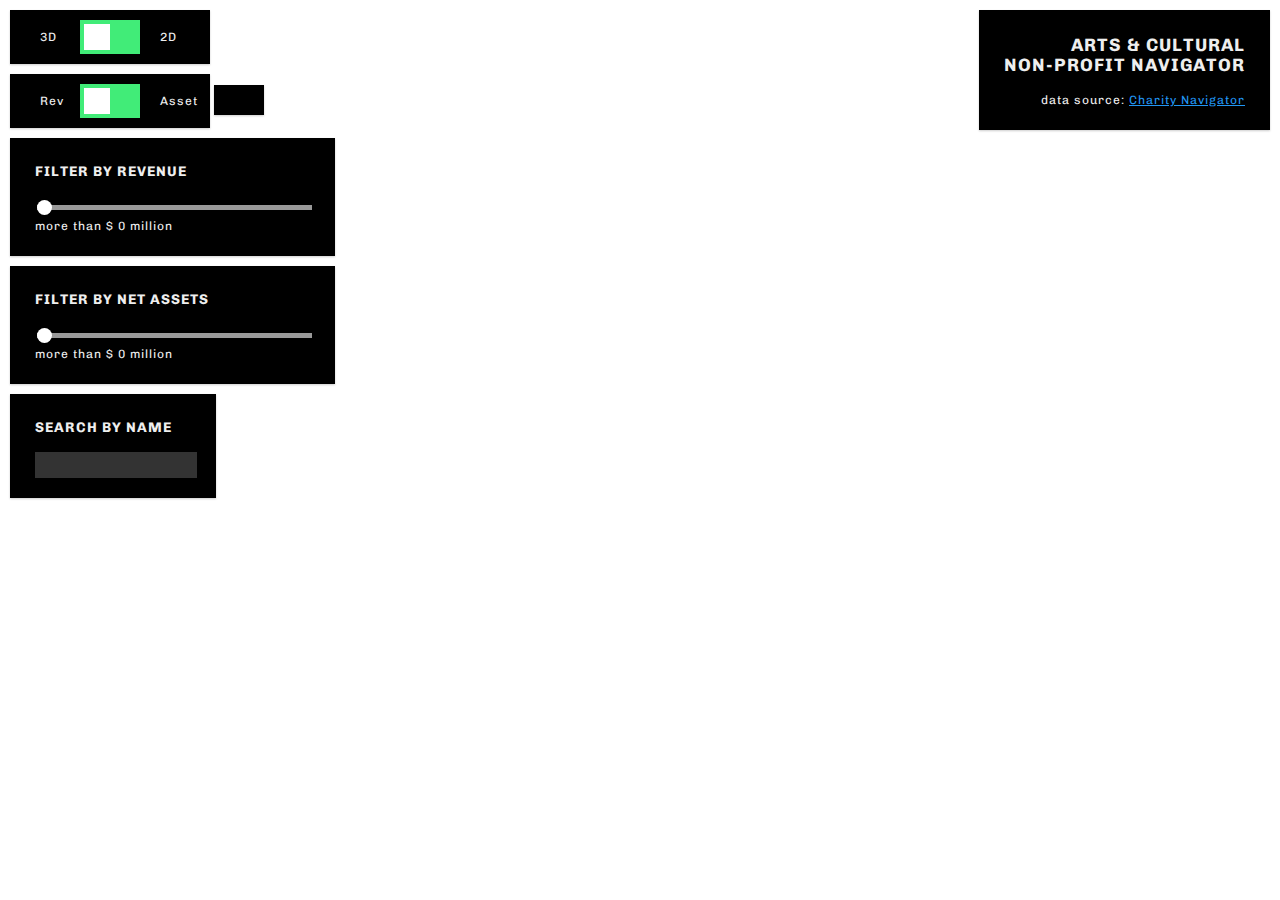
<file: final/index.html>
<!DOCTYPE html>
<html lang="en">

<head>
    <title>Map</title>
    <script src='https://api.mapbox.com/mapbox-gl-js/v0.40.1/mapbox-gl.js'></script>
    <link href='https://api.mapbox.com/mapbox-gl-js/v0.40.1/mapbox-gl.css' rel='stylesheet' />
    <link href="https://fonts.googleapis.com/css?family=Chivo" rel="stylesheet">

    <link rel="stylesheet" type="text/css" href="css/style.css">
    <script src='https://cdnjs.cloudflare.com/ajax/libs/jquery/3.3.1/jquery.js'></script>
    <script src='https://npmcdn.com/@turf/turf/turf.min.js'></script>
</head>

<body>
    <div id="map"> </div>
    <div class='map-title'>
        <div class='map-overlay-inner'>
            <div class="inner2">
                <h2>ARTS &amp; CULTURAL <br>NON-PROFIT NAVIGATOR</h2>
                data source: <a href='https://www.charitynavigator.org/index.cfm?bay=content.view&cpid=1397' target='_blank'>Charity Navigator</a>
            </div>
        </div>
    </div>
    <div class='map-overlay top'>
        <div class='map-overlay-inner'>
            <div class='switchlegend'>3D</div>
            <!-- Rectangular switch -->
            <label class="switch">
                <input type="checkbox" name="view">
                <span class="slider"></span>
            </label>
            <div class='switchlegend'>2D</div>
        </div>
        <div class='map-overlay-inner'>
            <div class='switchlegend'>Rev</div>
            <!-- Rectangular switch -->
            <label class="switch">
                <input type="checkbox" name="revasset">
                <span class="slider"></span>
            </label>
            <div class='switchlegend'>Asset</div>
        </div>
        <div class='map-overlay-inner'>
            <div id="choices" class="inner2"></div>
        </div>
        <div class='map-overlay-inner slider-inner'>
            <div class="inner2">
                <h3>FILTER BY REVENUE</h3>
                <input class='fin_slider' id='rev_slider' type='range' min='0' max='425' step='2' value='0' /> more than <span id='rev_sliderval'>$ 0 million</span>
            </div>
        </div>
        <div class='map-overlay-inner slider-inner'>
            <div class="inner2">
                <h3>FILTER BY NET ASSETS</h3>
                <input class='fin_slider' id='asset_slider' type='range' min='0' max='3000' step='2' value='0' /> more than <span id='asset_sliderval'>$ 0 million</span>
            </div>
        </div>
        <div class='map-overlay-inner'>
            <div class="inner2">
                <h3>SEARCH BY NAME</h3>
                <input type="text" id="searchBar" name="searchBar" value="">
            </div>
        </div>
    </div>
    <script src="sketch.js"></script>  
</body>

</html>
</file>
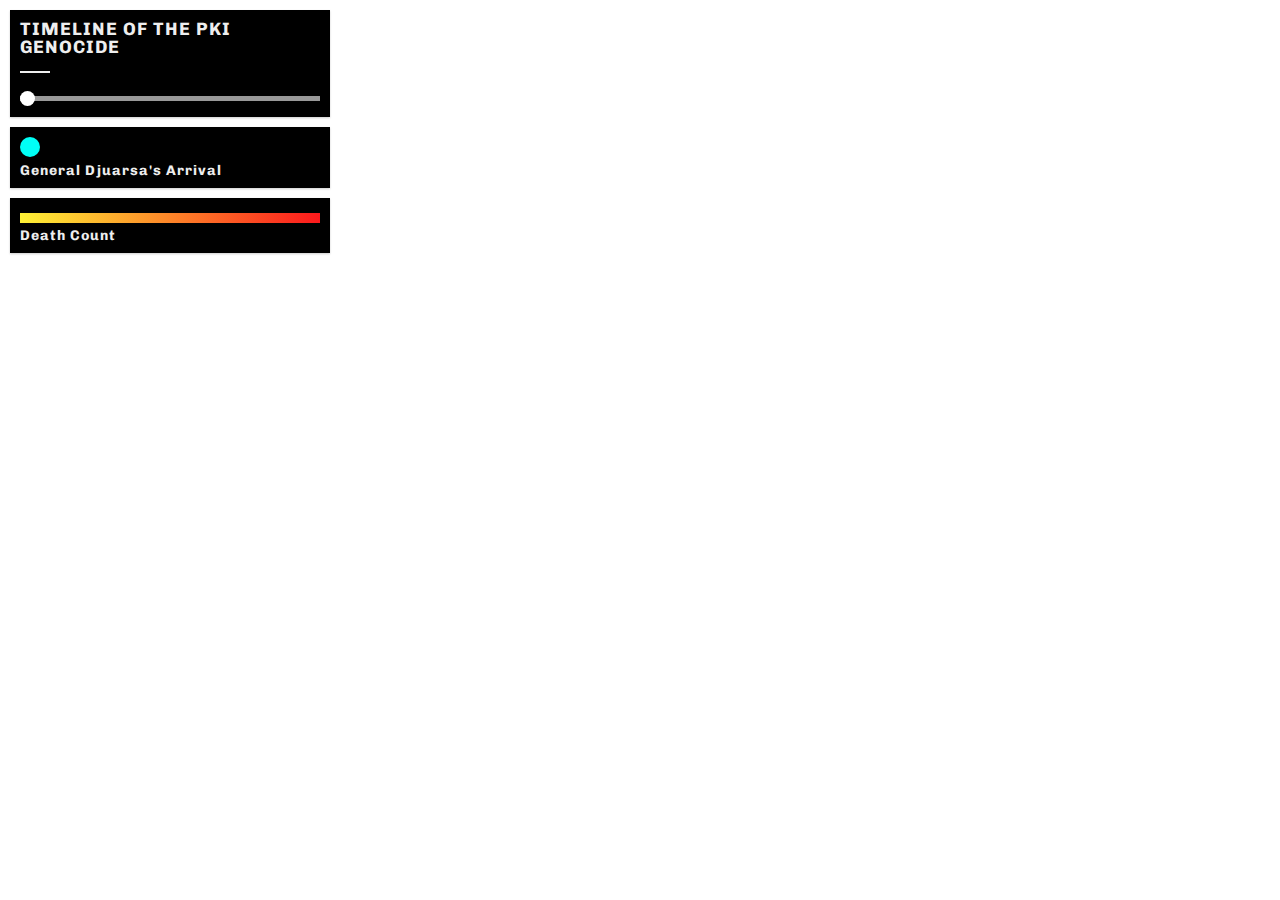
<file: week2/index.html>
<!-- Documentation: https://www.mapbox.com/mapbox-gl-js/style-spec/#sources-geojson -->
<!-- Mapbox styles: https://github.com/mapbox/mapbox-gl-styles -->
<!-- Earthquake data: https://earthquake.usgs.gov/ -->


<!DOCTYPE html>
<html lang="en">

<head>
    <style>
    body {
        margin: 0;
        padding: 0;
    }

    html,
    #map {
        position: absolute;
        top: 0;
        bottom: 0;
        width: 100%;
    }
    </style>
    <title>Death Map</title>
    <script src='https://api.mapbox.com/mapbox-gl-js/v0.40.1/mapbox-gl.js'></script>
    <link href='https://api.mapbox.com/mapbox-gl-js/v0.40.1/mapbox-gl.css' rel='stylesheet' />
    <link href="https://fonts.googleapis.com/css?family=Chivo" rel="stylesheet">
</head>

<body>
    <style>
    .map-overlay {
        font: 12px/20px 'Chivo', sans-serif;
        position: absolute;
        width: 25%;
        top: 0;
        left: 0;
        padding: 10px;
        letter-spacing: 1px;
    }

    .map-overlay .map-overlay-inner {
        background-color: #000;
        color: #eee;
        box-shadow:0 1px 2px rgba(0, 0, 0, 0.20);
        border-radius: 0px;
        padding: 10px;
        margin-bottom: 10px;
    }

    .map-overlay h2 {
        line-height: 18px;
        display: block;
        margin: 0 0 10px;
    }

    .map-overlay .legend h3 {
        line-height: 15px;
        display: block;
        margin: 0 0 0 0;
    }

    .map-overlay.top .map-overlay-inner h3#date{
        margin-bottom: 0;
        color: #fef135;
    }

    .map-overlay .legend .bar {
        height: 10px;
        width: 100%;
        background: linear-gradient(to right, #fef135, #fc191c);
        margin-bottom: 5px;
        margin-top:5px;
    }

    .map-overlay .whitebar {
        height: 2px;
        width: 10%;
        background: #eee;
        margin-bottom: 0;
        margin-top: 15px;
    }

    .whitebar {
        height: 2px;
        width: 10%;
        background: #eee;
        margin-bottom: 10px;
        margin-top: 10px;
    }

    .map-overlay .legend .blue {
        height: 20px;
        width: 20px;
        background: #00fff6;
        /*background-color: #bbb;*/
        border-radius: 50%;
        display: inline-block;
    }

    .map-overlay input {
        background-color: transparent;
        display: inline-block;
        width: 100%;
        position: relative;
        margin: 0;
        cursor: ew-resize;
    }

    .mapboxgl-popup {
        color: #eee;
        max-width: 400px;
        font: 12px/20px 'Chivo', sans-serif;
    }

    .mapboxgl-popup-content {
        background-color: #000;
        letter-spacing:1px;
        line-height:1.5;
        border-radius:0;
        padding:10px;
    }

    .mapboxgl-popup-anchor-bottom .mapboxgl-popup-tip {
        border-top-color: #000;
    }

    .mapboxgl-popup-close-button {
        color: #fff;
    }

    #slider {
        -webkit-appearance: none;
        width: 100%;
        height: 5px;
        border-radius: 0px;   
        background: #999;
        outline: none;
        opacity: 1;
        -webkit-transition: .2s;
        transition: opacity .2s;
    }

    #slider::-webkit-slider-thumb {
        -webkit-appearance: none;
        appearance: none;
        width: 15px;
        height: 15px;
        border-radius: 50%; 
        background: #fff;
        cursor: pointer;
    }

    #slider::-moz-range-thumb {
        width: 15px;
        height: 15px;
        border-radius: 50%;
        background: #fff;
        cursor: pointer;
    }

    </style>

    <div id="map"> </div>
    <div class='map-overlay top'>
        <div class='map-overlay-inner'>
            <h2>TIMELINE OF THE PKI GENOCIDE</h2>
            <div class='whitebar'></div>  
            <h3 id='date'></h3>
            <input id='slider' type='range' min='3' max='15' step='1' value='0' />
        </div>
        <div class='map-overlay-inner'>
            <div id='legend' class='legend'>
                <span class="blue"></span>
                <h3>General Djuarsa's Arrival</h3>      
            </div>
        </div>
        <div class='map-overlay-inner'>
            <div id='legend' class='legend'>
                <div class='bar'></div>  
                <h3 id='victimlabel'>Death Count</h3>         
            </div>
        </div>
    </div>

    <script>
    mapboxgl.accessToken = 'pk.eyJ1IjoiaGFmaXl5YW5kaSIsImEiOiJjamY5dmY1c2gwbXowMnFvZmJlYmVibGd0In0.djzLVWymjTzvRF6XSFM7uQ';

    var map = new mapboxgl.Map({
        container: 'map', // you need this
        style: 'mapbox://styles/mapbox/dark-v9', // you also need this 
        center: [96, 4.56678256930651], // [long, lat] Different than leaflet, different than google maps, same as geojson! 
        zoom: 7
    });

    var currentdate=3;
    var isFinal = false; // to toggle final view

    var framesPerSecond = 15; 
    var initialOpacity = 1
    var opacity = initialOpacity;
    var initialRadius = 10;
    var radius = initialRadius;
    var maxRadius = 20;

    function filterBy(date) {
        currentdate = date;
        console.log("Selected date: "+ date);
        
        var startfilters = ['<=', 'start', currentdate];
        map.setFilter('killings', startfilters);
        
        var visitfilters = ['<=', 'visit', currentdate];
        map.setFilter('visits', visitfilters);

        // Set the label to the date
        if (date == 3){
            document.getElementById('date').textContent = 
                "Slide to start";

        }

        else if (date < 15){
            document.getElementById('date').textContent = 
                "October " + date +", 1965";
            if (isFinal){
                map.removeLayer('final');
                map.removeLayer('final-labels');                
                isFinal = false;
            }
        } 

        else {
            document.getElementById('date').textContent = 
                "Total Death Count: 1,941";

           
            
            map.addLayer({
                'id': 'final',
                'type': 'circle',
                'source' : 'killings',
                'paint' : {
                    'circle-radius' : {
                        'property': 'killcount',
                        'stops' : [
                            [100, 20],
                            [550, 75]
                        ]
                    },
                    'circle-color' : {
                        'property': 'killcount',
                        'stops' : [
                            [100, 'yellow'],
                            [550, 'red']
                        ]
                    },
                    'circle-opacity': 1
                }
                
            });

            map.addLayer({
                'id': 'final-labels',
                'type': 'symbol',
                'source': 'killings',
                'layout': {
                
                    'text-field': '{killcount}',
                    'text-font': ['Open Sans Bold', 'Arial Unicode MS Bold'],
                    'text-size': 12
                },
                'paint': {
                    'text-color': 'rgba(0,0,0,0.5)'
                }
            });


            isFinal = true;
        }
    }


    // Source is where the data is coming from, layer is what you're going to do with it.
    map.on('load', function() {
        map.addSource('killings', { //id for the dataset
            'type': 'geojson',
            'data': 'data/killings.json'
        });
        
        map.addLayer({
            'id': 'killings',
            'type': 'circle',
            'source' : 'killings',
            'paint' : {
                'circle-radius' : {
                        'property': 'killcount',
                        'stops' : [
                            [100, 20],
                            [550, 75]
                        ]
                },
                'circle-color' : {
                    'property': 'killcount',
                    'stops' : [
                        [100, 'yellow'],
                        [550, 'red']
                    ]
                },
                'circle-opacity': 0.5
            }
            
        });

        map.addLayer({
            'id': 'visits',
            'type': 'circle',
            'source' : 'killings',
            'paint' : {
                'circle-radius' : 10,
                'circle-color' : '#00fff6'
            }
            
        });
        // Set filter to first month of the year
        // 0 = January
        filterBy(3);

        // Start the animation.
        //animateMarker(0);
    });

    // When a click event occurs near a place, open a popup at the location of
    // the feature, with HTML description from its properties
    map.on('click', function(e) {
        if (currentdate == 15) {
            var features = map.queryRenderedFeatures(e.point, { layers: ['final'] });

            // if the features have no info, return nothing
            if (!features.length) {
                return;
            }

            var feature = features[0];

            // Populate the popup and set its coordinates
            // based on the feature found
            var popup = new mapboxgl.Popup()
              .setLngLat(feature.geometry.coordinates)
              .setHTML('<div id=\'popup\' class=\'popup\' style=\'z-index: 10;\'> ' +
              'Town: ' + feature.properties['city'] + ' <br/>' +
              'Region: ' + feature.properties['region'] + ' <br/>' +
              '<div class=\'whitebar\'></div>  ' +
              'Djuarsa Visit: October ' + feature.properties['visit'] + ' <br/>' +
              'Killing Start: October ' + feature.properties['start'] + ' <br/>' +
              'Death Count: ' + feature.properties['killcount'] + ' </div>')
              .addTo(map);

        }

    });

    // Use the same approach as above to indicate that the symbols are clickable
    // by changing the cursor style to 'pointer'
    map.on('mousemove', function(e) {
        if (currentdate == 15) {
            var features = map.queryRenderedFeatures(e.point, { layers: ['final'] });
            map.getCanvas().style.cursor = features.length ? 'pointer' : '';
        }
      
    });

    function animateMarker(timestamp) {
        setTimeout(function(){
            requestAnimationFrame(animateMarker);

            radius += (maxRadius - radius) / framesPerSecond;
            opacity -= ( .9 / framesPerSecond );
            opacity = Math.min(Math.max(opacity, 0), 1);

            map.setPaintProperty('killings', 'circle-radius', radius);
            map.setPaintProperty('killings', 'circle-opacity', opacity);

            if (opacity <= 0) {
                radius = initialRadius;
                opacity = initialOpacity;
            } 

        }, 1000 / framesPerSecond);
        
    }


    document.getElementById('slider').addEventListener('input', function(e) {
        var date = parseInt(e.target.value, 10);
        filterBy(date);  
    });

    </script>
</body>

</html>
</file>
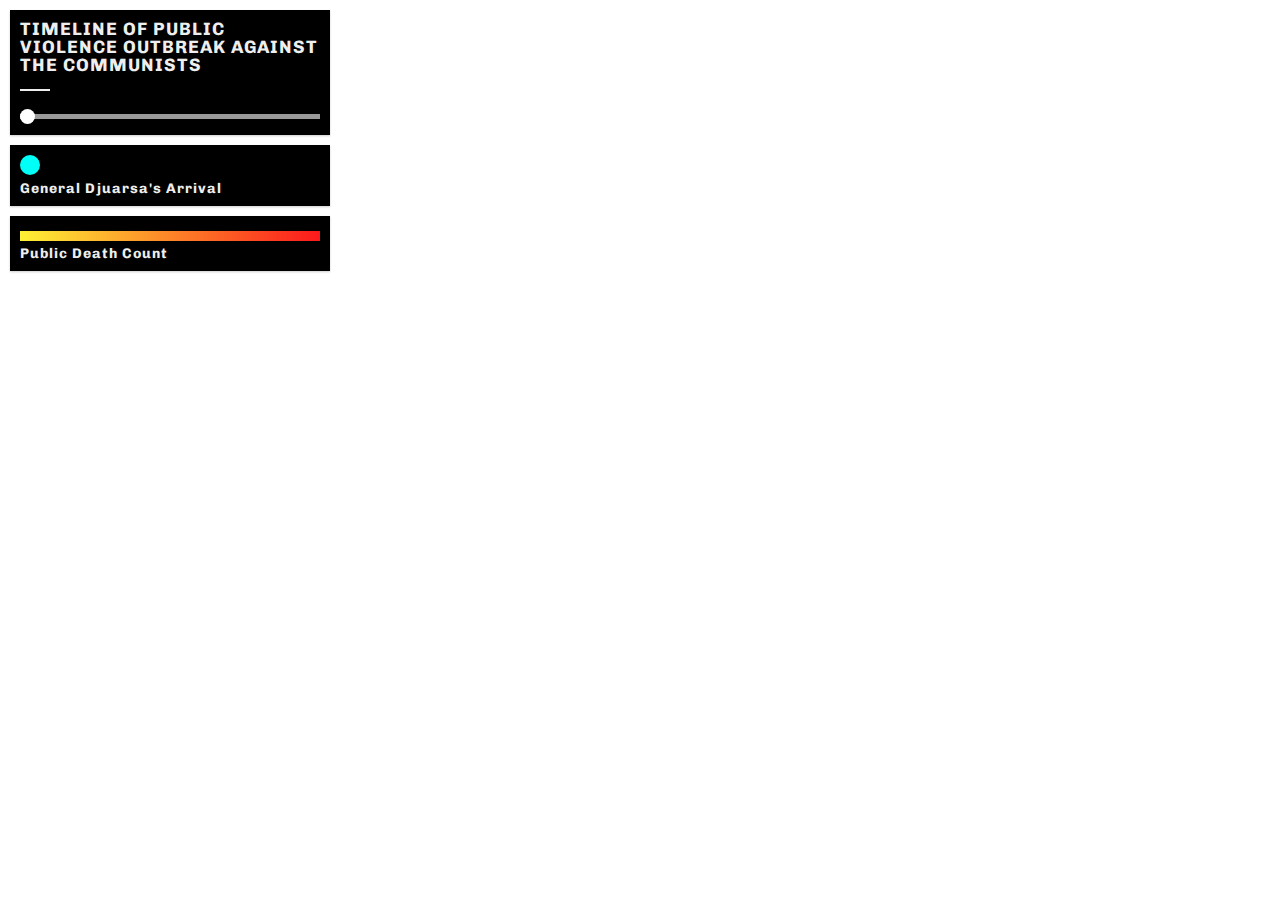
<file: week3/index.html>
<!-- Documentation: https://www.mapbox.com/mapbox-gl-js/style-spec/#sources-geojson -->
<!-- Mapbox styles: https://github.com/mapbox/mapbox-gl-styles -->
<!-- Earthquake data: https://earthquake.usgs.gov/ -->


<!DOCTYPE html>
<html lang="en">

<head>
    <style>
    body {
        margin: 0;
        padding: 0;
    }

    html,
    #map {
        position: absolute;
        top: 0;
        bottom: 0;
        width: 100%;
    }
    </style>
    <title>Death Map</title>
    <script src='https://api.mapbox.com/mapbox-gl-js/v0.40.1/mapbox-gl.js'></script>
    <link href='https://api.mapbox.com/mapbox-gl-js/v0.40.1/mapbox-gl.css' rel='stylesheet' />
    <link href="https://fonts.googleapis.com/css?family=Chivo" rel="stylesheet">
</head>

<body>
    <style>
    .map-overlay {
        font: 12px/20px 'Chivo', sans-serif;
        position: absolute;
        width: 25%;
        top: 0;
        left: 0;
        padding: 10px;
        letter-spacing: 1px;
    }

    .map-overlay .map-overlay-inner {
        background-color: #000;
        color: #eee;
        box-shadow:0 1px 2px rgba(0, 0, 0, 0.20);
        border-radius: 0px;
        padding: 10px;
        margin-bottom: 10px;
    }

    .map-overlay h2 {
        line-height: 18px;
        display: block;
        margin: 0 0 10px;
    }

    .map-overlay .legend h3 {
        line-height: 15px;
        display: block;
        margin: 0 0 0 0;
    }

    .map-overlay.top .map-overlay-inner h3#date{
        margin-bottom: 0;
        color: #fef135;
    }

    .map-overlay .legend .bar {
        height: 10px;
        width: 100%;
        background: linear-gradient(to right, #fef135, #fc191c);
        margin-bottom: 5px;
        margin-top:5px;
    }

    .map-overlay .whitebar {
        height: 2px;
        width: 10%;
        background: #eee;
        margin-bottom: 0;
        margin-top: 15px;
    }

    .map-overlay .legend .blue {
        height: 20px;
        width: 20px;
        background: #00fff6;
        /*background-color: #bbb;*/
        border-radius: 50%;
        display: inline-block;
    }

    .map-overlay .legend .x {
        height: 26px;
        width: 26px;
        background-image: url('assets/x.png');
        /*background-color: #bbb;*/
        display: inline-block;
    }

    .map-overlay input {
        background-color: transparent;
        display: inline-block;
        width: 100%;
        position: relative;
        margin: 0;
        cursor: ew-resize;
    }

    .mapboxgl-popup {
        color: #eee;
        max-width: 400px;
        font: 12px/20px 'Chivo', sans-serif;
    }

    .mapboxgl-popup-content {
        background-color: #000;
        letter-spacing:1px;
        line-height:1.5;
        border-radius:0;
        padding:10px;
    }

    .mapboxgl-popup-anchor-bottom .mapboxgl-popup-tip {
        border-top-color: #000;
    }

    .mapboxgl-popup-close-button {
        color: #fff;
    }

    #slider {
        -webkit-appearance: none;
        width: 100%;
        height: 5px;
        border-radius: 0px;   
        background: #999;
        outline: none;
        opacity: 1;
        -webkit-transition: .2s;
        transition: opacity .2s;
    }

    #slider::-webkit-slider-thumb {
        -webkit-appearance: none;
        appearance: none;
        width: 15px;
        height: 15px;
        border-radius: 50%; 
        background: #fff;
        cursor: pointer;
    }

    #slider::-moz-range-thumb {
        width: 15px;
        height: 15px;
        border-radius: 50%;
        background: #fff;
        cursor: pointer;
    }

    </style>

    <div id="map"> </div>
    <div class='map-overlay top'>
        <div class='map-overlay-inner'>
            <h2>TIMELINE OF PUBLIC VIOLENCE OUTBREAK AGAINST THE COMMUNISTS</h2>
            <div class='whitebar'></div>  
            <h3 id='date'></h3>
            <input id='slider' type='range' min='3' max='15' step='1' value='0' />
        </div>
        <div class='map-overlay-inner'>
            <div id='legend' class='legend'>
                <span class="blue"></span>
                <h3>General Djuarsa's Arrival</h3>      
            </div>
        </div>
        <div class='map-overlay-inner'>
            <div id='legend' class='legend'>
                <div class='bar'></div>  
                <h3 id='victimlabel'>Public Death Count</h3>         
            </div>
        </div>
        <div class='map-overlay-inner' id="post-outbreak" style="display:none">
            <div id='legend' class='legend'>
                <span class="x"></span> 
                <h3 id='victimlabel'>Post-Outbreak Killing Sites</h3>         
            </div>
        </div>
    </div>

    <script>
    mapboxgl.accessToken = 'pk.eyJ1IjoiaGFmaXl5YW5kaSIsImEiOiJjamY5dmY1c2gwbXowMnFvZmJlYmVibGd0In0.djzLVWymjTzvRF6XSFM7uQ';

    var map = new mapboxgl.Map({
        container: 'map', // you need this
        style: 'mapbox://styles/mapbox/dark-v9', // you also need this 
        center: [96, 4.56678256930651], // [long, lat] Different than leaflet, different than google maps, same as geojson! 
        zoom: 7
    });

    var currentdate=3;
    var isFinal = false; // to toggle final view

    var framesPerSecond = 15; 
    var initialOpacity = 1
    var opacity = initialOpacity;
    var initialRadius = 10;
    var radius = initialRadius;
    var maxRadius = 20;

    function filterBy(date) {
        currentdate = date;
        //console.log("Selected date: "+ date);
        
        var startfilters = ['<=', 'start', currentdate];
        map.setFilter('killings', startfilters);
        
        var visitfilters = ['<=', 'visit', currentdate];
        map.setFilter('visits', visitfilters);

        // Set the label to the date
        if (date == 3){
            document.getElementById('date').textContent = 
                "Slide to start";

        }

        else if (date < 15){
            document.getElementById("post-outbreak").setAttribute("style", "display:none;");

            document.getElementById('date').textContent = 
                "October " + date +", 1965";
            if (isFinal){
                map.removeLayer('final');
                map.removeLayer('final-labels');
                map.removeLayer('killsites');
                //map.setLayoutProperty('killings', 'visibility', 'visible');
                map.setLayoutProperty('visits', 'visibility', 'visible');                
                isFinal = false;
            }
        } 

        else {

            document.getElementById("post-outbreak").setAttribute("style", "display:block;");

            document.getElementById('date').textContent = 
                "Total Death Count: 1,941";

            //map.setLayoutProperty('killings', 'visibility', 'none');
            map.setLayoutProperty('visits', 'visibility', 'none');
            
            map.addLayer({
                'id': 'final',
                'type': 'circle',
                'source' : 'killings',
                'paint' : {
                    'circle-radius' : {
                        'property': 'killcount',
                        'stops' : [
                            [100, 40],
                            [550, 95]
                        ]
                    },
                    'circle-color' : {
                        'property': 'killcount',
                        'stops' : [
                            [100, 'yellow'],
                            [550, 'red']
                        ]
                    },
                    'circle-opacity': 1,
                    'circle-blur': 1
                }
                
            });

            map.addLayer({
                'id': 'killsites-below',
                'type': 'circle',
                'source' : 'killsites',
                'paint' : {
                    'circle-radius' : 10,
                    'circle-color' : 'black',
                    'circle-opacity': 0
                }
            });

            map.addLayer({
                'id': 'killsites',
                'type': 'symbol',
                'source' : 'killsites',
                'layout' : {
                    'icon-image' : 'x',
                    'icon-size' : 0.5
                }
            });           


            map.addLayer({
                'id': 'final-labels',
                'type': 'symbol',
                'source': 'killings',
                'layout': {
                
                    'text-field': '{killcount}',
                    'text-font': ['Open Sans Bold', 'Arial Unicode MS Bold'],
                    'text-size': 12
                },
                'paint': {
                    'text-color': 'rgba(0,0,0,0.5)'
                }
            });



            isFinal = true;
        }
    }


    // Source is where the data is coming from, layer is what you're going to do with it.
    map.on('load', function() {
        map.loadImage('assets/x.png', function(error, image) {
            if (error) throw error;
            map.addImage('x', image);
        });

        map.addSource('killings', { //id for the dataset
            'type': 'geojson',
            'data': 'data/killings.json'
        });

        map.addSource('killsites', { //id for the dataset
            'type': 'geojson',
            'data': 'data/consolidated.json'
        });
        
        map.addLayer({
            'id': 'killings',
            'type': 'circle',
            'source' : 'killings',
            'paint' : {
                'circle-radius' : {
                        'property': 'killcount',
                        'stops' : [
                            [100, 40],
                            [550, 95]
                        ]
                },
                'circle-color' : {
                    'property': 'killcount',
                    'stops' : [
                        [100, 'yellow'],
                        [550, 'red']
                    ]
                },
                'circle-opacity': 0.5,
                'circle-blur': 1
            }
            
        });

        map.addLayer({
            'id': 'visits',
            'type': 'circle',
            'source' : 'killings',
            'paint' : {
                'circle-radius' : 10,
                'circle-color' : '#00fff6'
            }
            
        });
        // Set filter to first month of the year
        // 0 = January
        filterBy(3);

        // Start the animation.
        //animateMarker(0);
    });

    // When a click event occurs near a place, open a popup at the location of
    // the feature, with HTML description from its properties

    map.on('click', 'final', function(e){
        var feature = e.features[0];

        if(!feature){
            return;
        }

        if (feature.properties['visit']){
            var popup = new mapboxgl.Popup()
              .setLngLat(feature.geometry.coordinates)
              .setHTML('<div id=\'popup\' class=\'popup\' style=\'z-index: 10;\'> ' +
              'Town: ' + feature.properties['city'] + ' <br/>' +
              'Region: ' + feature.properties['region'] + ' <br/>' +
              '<div class=\'whitebar\'></div>  ' +
              'Djuarsa Visit: October ' + feature.properties['visit'] + ' <br/>' +
              'Killing Start: October ' + feature.properties['start'] + ' <br/>' +
              'Public Death Count: ' + feature.properties['killcount'] + ' </div>')
              .addTo(map);
        } else {
            var popup = new mapboxgl.Popup()
              .setLngLat(feature.geometry.coordinates)
              .setHTML('<div id=\'popup\' class=\'popup\' style=\'z-index: 10;\'> ' +
              'Town: ' + feature.properties['city'] + ' <br/>' +
              'Region: ' + feature.properties['region'] + ' <br/>' +
              '<div class=\'whitebar\'></div>  ' +
              'Djuarsa Visit: <i>unrecorded</i> ' + ' <br/>' +
              'Killing Start: October ' + feature.properties['start'] + ' <br/>' +
              'Public Death Count: ' + feature.properties['killcount'] + ' </div>')
              .addTo(map);

        }



    });

    map.on('click', 'killsites', function(e){
        var feature = e.features[0];

        if(!feature){
            return;
        }

        var methods= "<i>unrecorded</i>"; //default value
        var civilian = "No"; //default value

        //if there is any method recorded, parse the
        //string – basically remove extra characters
        if (feature.properties['method']){
            var str = feature.properties['method'];
            var parsedStr = str.replace(/\"|\[|\]/g,'');
            var splitStr = parsedStr.split(",");

            methods = ""; //make it an empty string

            for (var i=0; i<splitStr.length; i++){
                if (i == 0){
                    methods = splitStr[i];
                } else {
                    methods = methods + ", " + splitStr[i];
                    //console.log(methods);
                }

            }
        }

        if (feature.properties['isCivilian']){
            civilian = "Yes";

        }

        var popup_site = new mapboxgl.Popup()
          .setLngLat(feature.geometry.coordinates)
          .setHTML('<div id=\'popup\' class=\'popup\' style=\'z-index: 10;\'> ' +
          'Location: ' + feature.properties['name'] + ' <br/>' +
          'Civilian Involvement: ' + civilian + ' <br/>' +
          '<div class=\'whitebar\'></div>  ' +
          'Killing Method: ' + methods + ' </div>')
          .addTo(map);

    });

    // Use the same approach as above to indicate that the symbols are clickable
    // by changing the cursor style to 'pointer'
    map.on('mousemove', function(e) {
        if (currentdate == 15) {
            var features = map.queryRenderedFeatures(e.point, { layers: ['final', 'killsites'] });
            map.getCanvas().style.cursor = features.length ? 'pointer' : '';
        }
      
    });

    function animateMarker(timestamp) {
        setTimeout(function(){
            requestAnimationFrame(animateMarker);

            radius += (maxRadius - radius) / framesPerSecond;
            opacity -= ( .9 / framesPerSecond );
            opacity = Math.min(Math.max(opacity, 0), 1);

            map.setPaintProperty('killings', 'circle-radius', radius);
            map.setPaintProperty('killings', 'circle-opacity', opacity);

            if (opacity <= 0) {
                radius = initialRadius;
                opacity = initialOpacity;
            } 

        }, 1000 / framesPerSecond);
        
    }


    document.getElementById('slider').addEventListener('input', function(e) {
        var date = parseInt(e.target.value, 10);
        filterBy(date);  
    });

    </script>
</body>

</html>
</file>
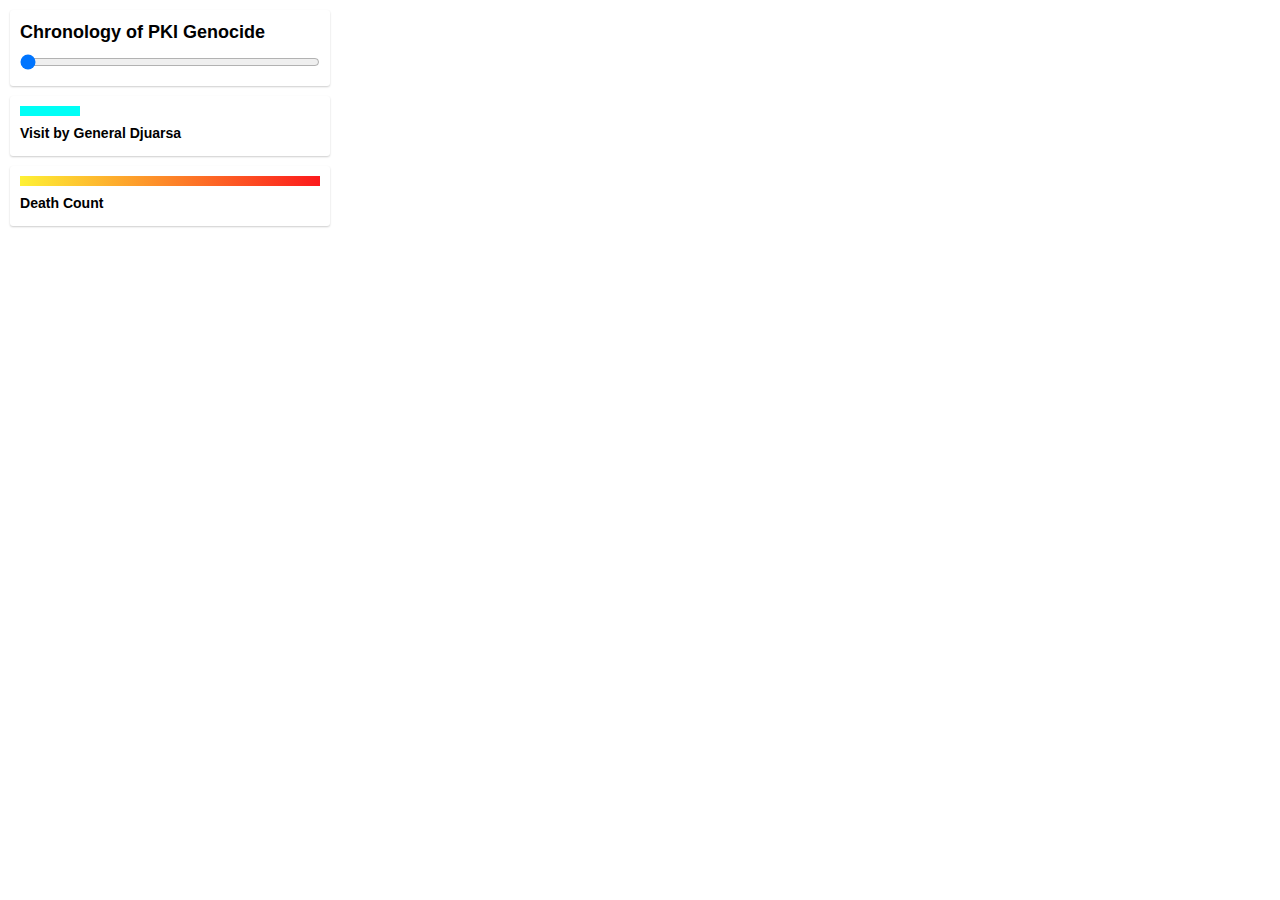
<file: week2/killings.html>
<!-- Documentation: https://www.mapbox.com/mapbox-gl-js/style-spec/#sources-geojson -->
<!-- Mapbox styles: https://github.com/mapbox/mapbox-gl-styles -->
<!-- Earthquake data: https://earthquake.usgs.gov/ -->


<!DOCTYPE html>
<html lang="en">

<head>
    <style>
    body {
        margin: 0;
        padding: 0;
    }

    html,
    #map {
        position: absolute;
        top: 0;
        bottom: 0;
        width: 100%;
    }
    </style>
    <title>Death Map</title>
    <script src='https://api.mapbox.com/mapbox-gl-js/v0.40.1/mapbox-gl.js'></script>
    <link href='https://api.mapbox.com/mapbox-gl-js/v0.40.1/mapbox-gl.css' rel='stylesheet' />
</head>

<body>
    <style>
    .map-overlay {
        font: 12px/20px 'Helvetica Neue', Arial, Helvetica, sans-serif;
        position: absolute;
        width: 25%;
        top: 0;
        left: 0;
        padding: 10px;
    }

    .map-overlay .map-overlay-inner {
        background-color: #fff;
        box-shadow:0 1px 2px rgba(0, 0, 0, 0.20);
        border-radius: 3px;
        padding: 10px;
        margin-bottom: 10px;
    }

    .map-overlay h2 {
        line-height: 24px;
        display: block;
        margin: 0 0 10px;
    }

    .map-overlay .legend h3 {
        line-height: 15px;
        display: block;
        margin: 10px 0 5px 0;
    }

    .map-overlay .legend .bar {
        height: 10px;
        width: 100%;
        background: linear-gradient(to right, #fef135, #fc191c);
    }

    .map-overlay .legend .blue {
        height: 10px;
        width: 20%;
        background: #00fff6;
    }

    .map-overlay input {
        background-color: transparent;
        display: inline-block;
        width: 100%;
        position: relative;
        margin: 0;
        cursor: ew-resize;
    }

    .mapboxgl-popup {
      max-width: 400px;
      font: 12px/20px 'Helvetica Neue', Arial, Helvetica, sans-serif;
    }

    </style>

    <div id="map"> </div>
    <div class='map-overlay top'>
        <div class='map-overlay-inner'>
            <h2>Chronology of PKI Genocide</h2>
            <label id='date'></label>
            <input id='slider' type='range' min='3' max='15' step='1' value='0' />
        </div>
        <div class='map-overlay-inner'>
            <div id='legend' class='legend'>
                <div class='blue'> </div>
                <h3> Visit by General Djuarsa </h3>      
            </div>
        </div>
        <div class='map-overlay-inner'>
            <div id='legend' class='legend'>
                <div class='bar'></div>  
                <h3 id='victimlabel'>Death Count</h3>         
            </div>
        </div>
    </div>

    <script>
    mapboxgl.accessToken = 'pk.eyJ1IjoiaGFmaXl5YW5kaSIsImEiOiJjamY5dmY1c2gwbXowMnFvZmJlYmVibGd0In0.djzLVWymjTzvRF6XSFM7uQ';

    var map = new mapboxgl.Map({
        container: 'map', // you need this
        style: 'mapbox://styles/mapbox/dark-v9', // you also need this 
        center: [96, 4.56678256930651], // [long, lat] Different than leaflet, different than google maps, same as geojson! 
        zoom: 7
    });

    var currentdate=3;
    var isFinal = false; // to toggle final view

    function filterBy(date) {
        currentdate = date;
        console.log("Selected date: "+ date);
        
        var startfilters = ['<=', 'start', currentdate];
        map.setFilter('killings', startfilters);
        
        var visitfilters = ['<=', 'visit', currentdate];
        map.setFilter('visits', visitfilters);

        // Set the label to the date
        if (date == 3){
            document.getElementById('date').textContent = 
                "Slide to start";

        }

        else if (date < 15){
            document.getElementById('date').textContent = 
                "October " + date +", 1965";
            if (isFinal){
                map.removeLayer('final');
                map.removeLayer('final-labels');                
                isFinal = false;
            }
        } 

        else {
            document.getElementById('date').textContent = 
                "Total Death Count: 1,941";
            
            map.addLayer({
                'id': 'final',
                'type': 'circle',
                'source' : 'killings',
                'paint' : {
                    'circle-radius' : {
                        'property': 'killcount',
                        'stops' : [
                            [100, 20],
                            [550, 75]
                        ]
                    },
                    'circle-color' : {
                        'property': 'killcount',
                        'stops' : [
                            [100, 'yellow'],
                            [550, 'red']
                        ]
                    },
                    'circle-opacity': 1
                }
                
            });

            map.addLayer({
                'id': 'final-labels',
                'type': 'symbol',
                'source': 'killings',
                'layout': {
                
                    'text-field': '{killcount}',
                    'text-font': ['Open Sans Bold', 'Arial Unicode MS Bold'],
                    'text-size': 12
                },
                'paint': {
                    'text-color': 'rgba(0,0,0,0.5)'
                }
            });


            isFinal = true;
        }
    }


    // Source is where the data is coming from, layer is what you're going to do with it.
    map.on('load', function() {
        map.addSource('killings', { //id for the dataset
            'type': 'geojson',
            'data': '/data/killings.json'
        });
        
        map.addLayer({
            'id': 'killings',
            'type': 'circle',
            'source' : 'killings',
            'paint' : {
                'circle-radius' : {
                    'property': 'killcount',
                    'stops' : [
                        [100, 20],
                        [550, 75]
                    ]
                },
                'circle-color' : {
                    'property': 'killcount',
                    'stops' : [
                        [100, 'yellow'],
                        [550, 'red']
                    ]
                },
                'circle-opacity': 0.5
            }
            
        });

        map.addLayer({
            'id': 'visits',
            'type': 'circle',
            'source' : 'killings',
            'paint' : {
                'circle-radius' : 10,
                'circle-color' : '#00fff6'
            }
            
        });
        // Set filter to first month of the year
        // 0 = January
        filterBy(3);
    });

    // When a click event occurs near a place, open a popup at the location of
    // the feature, with HTML description from its properties
    map.on('click', function(e) {
        if (currentdate == 15) {
            var features = map.queryRenderedFeatures(e.point, { layers: ['final'] });

            // if the features have no info, return nothing
            if (!features.length) {
                return;
            }

            var feature = features[0];

            // Populate the popup and set its coordinates
            // based on the feature found
            var popup = new mapboxgl.Popup()
              .setLngLat(feature.geometry.coordinates)
              .setHTML('<div id=\'popup\' class=\'popup\' style=\'z-index: 10;\'> <h3> Detail: </h3>' +
              '<ul class=\'list-group\'>' +
              '<li class=\'list-group-item\'> Town: ' + feature.properties['city'] + ' </li>' +
              '<li class=\'list-group-item\'> Region: ' + feature.properties['region'] + ' </li>' +
              '<li class=\'list-group-item\'> Djuarsa Visit: October ' + feature.properties['visit'] + ' </li>' +
              '<li class=\'list-group-item\'> Killing Start: October ' + feature.properties['start'] + ' </li>' +
              '<li class=\'list-group-item\'> Death Count: ' + feature.properties['killcount'] + ' </li></ul></div>')
              .addTo(map);

        }

    });

    // Use the same approach as above to indicate that the symbols are clickable
    // by changing the cursor style to 'pointer'
    map.on('mousemove', function(e) {
        if (currentdate == 15) {
            var features = map.queryRenderedFeatures(e.point, { layers: ['final'] });
            map.getCanvas().style.cursor = features.length ? 'pointer' : '';
        }
      
    });


    document.getElementById('slider').addEventListener('input', function(e) {
        var date = parseInt(e.target.value, 10);
        filterBy(date);  
    });

    </script>
</body>

</html>
</file>
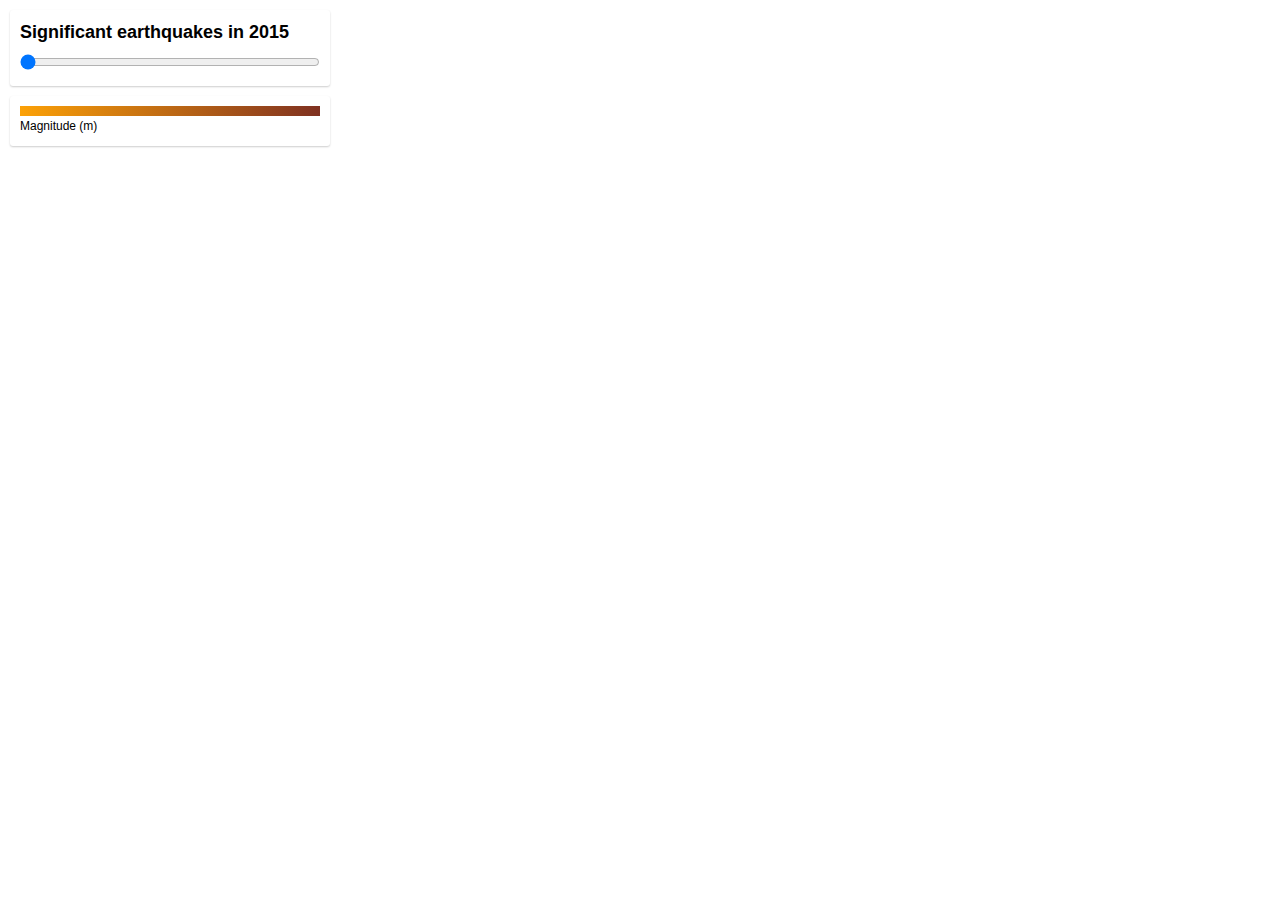
<file: week2/test.html>
<!DOCTYPE html>
<html>
<head>
    <meta charset='utf-8' />
    <title>Create a time slider</title>
    <meta name='viewport' content='initial-scale=1,maximum-scale=1,user-scalable=no' />
    <script src='https://api.tiles.mapbox.com/mapbox-gl-js/v0.44.1/mapbox-gl.js'></script>
    <link href='https://api.tiles.mapbox.com/mapbox-gl-js/v0.44.1/mapbox-gl.css' rel='stylesheet' />
    <style>
        body { margin:0; padding:0; }
        #map { position:absolute; top:0; bottom:0; width:100%; }
    </style>
</head>
<body>

<style>
.map-overlay {
    font: 12px/20px 'Helvetica Neue', Arial, Helvetica, sans-serif;
    position: absolute;
    width: 25%;
    top: 0;
    left: 0;
    padding: 10px;
}

.map-overlay .map-overlay-inner {
    background-color: #fff;
    box-shadow:0 1px 2px rgba(0, 0, 0, 0.20);
    border-radius: 3px;
    padding: 10px;
    margin-bottom: 10px;
}

.map-overlay h2 {
    line-height: 24px;
    display: block;
    margin: 0 0 10px;
}

.map-overlay .legend .bar {
    height: 10px;
    width: 100%;
    background: linear-gradient(to right, #FCA107, #7F3121);
}

.map-overlay input {
    background-color: transparent;
    display: inline-block;
    width: 100%;
    position: relative;
    margin: 0;
    cursor: ew-resize;
}
</style>

<div id='map'></div>

<div class='map-overlay top'>
    <div class='map-overlay-inner'>
        <h2>Significant earthquakes in 2015</h2>
        <label id='month'></label>
        <input id='slider' type='range' min='0' max='11' step='1' value='0' />
    </div>
    <div class='map-overlay-inner'>
        <div id='legend' class='legend'>
            <div class='bar'></div>
            <div>Magnitude (m)</div>
        </div>
    </div>
</div>

<script src='//d3js.org/d3.v3.min.js' charset='utf-8'></script>
<script>
mapboxgl.accessToken = 'pk.eyJ1IjoiaGFmaXl5YW5kaSIsImEiOiJjamY5dmY1c2gwbXowMnFvZmJlYmVibGd0In0.djzLVWymjTzvRF6XSFM7uQ';
var map = new mapboxgl.Map({
    container: 'map',
    style: 'mapbox://styles/mapbox/light-v9',
    center: [31.4606, 20.7927],
    zoom: 0.5
});

var months = [
    'January',
    'February',
    'March',
    'April',
    'May',
    'June',
    'July',
    'August',
    'September',
    'October',
    'November',
    'December'
];

function filterBy(month) {

    var filters = ['==', 'month', month];
    map.setFilter('earthquake-circles', filters);
    map.setFilter('earthquake-labels', filters);

    // Set the label to the month
    document.getElementById('month').textContent = months[month];
}

map.on('load', function() {

    // Data courtesy of http://earthquake.usgs.gov/
    // Query for significant earthquakes in 2015 URL request looked like this:
    // http://earthquake.usgs.gov/fdsnws/event/1/query
    //    ?format=geojson
    //    &starttime=2015-01-01
    //    &endtime=2015-12-31
    //    &minmagnitude=6'
    //
    // Here we're using d3 to help us make the ajax request but you can use
    // Any request method (library or otherwise) you wish.
    d3.json('data/significant.json', function(err, data) {
        if (err) throw err;

        // Create a month property value based on time
        // used to filter against.
        data.features = data.features.map(function(d) {
            d.properties.month = new Date(d.properties.time).getMonth();
            return d;
        });

        map.addSource('earthquakes', {
            'type': 'geojson',
            'data': data
        });

        map.addLayer({
            'id': 'earthquake-circles',
            'type': 'circle',
            'source': 'earthquakes',
            'paint': {
                'circle-color': [
                    'interpolate',
                    ['linear'],
                    ['get', 'mag'],
                    6, '#FCA107',
                    8, '#7F3121'
                ],
                'circle-opacity': 0.75,
                'circle-radius': [
                    'interpolate',
                    ['linear'],
                    ['get', 'mag'],
                    6, 20,
                    8, 40
                ]
            }
        });

        map.addLayer({
            'id': 'earthquake-labels',
            'type': 'symbol',
            'source': 'earthquakes',
            'layout': {
                'text-field': ['concat', ['to-string', ['get', 'mag']], 'm'],
                'text-font': ['Open Sans Bold', 'Arial Unicode MS Bold'],
                'text-size': 12
            },
            'paint': {
                'text-color': 'rgba(0,0,0,0.5)'
            }
        });

        // Set filter to first month of the year
        // 0 = January
        filterBy(0);

        document.getElementById('slider').addEventListener('input', function(e) {
            var month = parseInt(e.target.value, 10);
            filterBy(month);
        });
    });
});
</script>

</body>
</html>
</file>
<file: final/css/style.css>
body {
    margin: 0;
    padding: 0;
}

html,
#map {
    position: absolute;
    top: 0;
    bottom: 0;
    width: 100%;
}

.map-title {
    font: 12px/20px 'Chivo', sans-serif;
    position: absolute;
    /*width: 30%;*/
    min-width: 190px;
    top: 0;
    right: 0;
    padding: 10px;
    letter-spacing: 1px;
    text-align: right;
}

.map-title .map-overlay-inner {
    background-color: #000;
    color: #eee;
    box-shadow: 0 1px 2px rgba(0, 0, 0, 0.20);
    border-radius: 0px;
    padding: 10px;
    width: auto;
    margin-bottom: 10px;
    display: inline-flex;
    /*line-height: 34px;*/
}

.map-title .map-overlay-inner a {
    color: #2196F3;
}

.map-title .map-overlay-inner a:visited {
    color: #2196F3;
}

.map-title .map-overlay-inner a:active {
    color: #2196F3;
}

.map-title .map-overlay-inner a:hover {
    color: #41EC78;
}

.map-overlay {
    font: 12px/20px 'Chivo', sans-serif;
    position: absolute;
    width: 30%;
    min-width: 190px;
    top: 0;
    left: 0;
    padding: 10px;
    letter-spacing: 1px;
}

.map-overlay .map-overlay-inner {
    background-color: #000;
    color: #eee;
    box-shadow: 0 1px 2px rgba(0, 0, 0, 0.20);
    border-radius: 0px;
    padding: 10px;
    width: auto;
    margin-bottom: 10px;
    display: inline-flex;
    /*line-height: 34px;*/
}

.map-overlay .slider-inner {
    background-color: #000;
    color: #eee;
    box-shadow: 0 1px 2px rgba(0, 0, 0, 0.20);
    border-radius: 0px;
    padding: 10px;
    width: auto;
    margin-bottom: 10px;
    display: inline-block;
    /*line-height: 34px;*/
}

.map-overlay .map-overlay-inner .switchlegend {
    /*margin-top: -10px;*/
    height: 34px;
    /*THE SAME AS SWITCH HEIGHT*/
    width: 20px;
    vertical-align: middle;
    line-height: 34px;
    float: left;
    clear: both;
    margin-right: 20px;
    margin-left: 20px;
}

/*VIEW SWITCH*/
/* The switch - the box around the slider */

.switch {
    position: relative;
    display: inline-block;
    width: 60px;
    height: 34px;
    float: left;
    clear: both;
    /*      margin-left: : 10px;
          margin-right: : 10px;*/
}

/* Hide default HTML checkbox */

.switch input {
    display: none;
}

/* The slider */

.slider {
    position: absolute;
    cursor: pointer;
    top: 0;
    left: 0;
    right: 0;
    bottom: 0;
    background-color: #41EC78;
    -webkit-transition: .4s;
    transition: .4s;
}

.slider:before {
    position: absolute;
    content: "";
    height: 26px;
    width: 26px;
    left: 4px;
    bottom: 4px;
    background-color: white;
    -webkit-transition: .4s;
    transition: .4s;
}

input:checked+.slider {
    background-color: #2196F3;
}

input:focus+.slider {
    box-shadow: 0 0 1px #2196F3;
}

input:checked+.slider:before {
    -webkit-transform: translateX(26px);
    -ms-transform: translateX(26px);
    transform: translateX(26px);
}


.inner2 {
    padding-left: 15px;
    padding-bottom: 10px;
    padding-right: 15px;
}

/*RADIO BUTTON FOR CATEGORIES*/
/* The container */

.categories {
    display: block;
    position: relative;
    padding-left: 35px;
    /*margin-bottom: 12px;*/
    cursor: pointer;
    /*font-size: 22px;*/
    -webkit-user-select: none;
    -moz-user-select: none;
    -ms-user-select: none;
    user-select: none;
}

/* Hide the browser's default radio button */

.categories input {
    position: absolute;
    opacity: 0;
    cursor: pointer;
}

/* Create a custom radio button */

.checkmark {
    position: absolute;
    top: 0;
    left: 0;
    height: 15px;
    width: 15px;
    /*background-color: #FFBF00;*/
    /*border-radius: 50%;*/
}

.cat0 {
    background-color: #FFF;
}

.cat3 {
    background-color: #FFBF00;
}

.cat4 {
    background-color: #EE6352;
}

.cat5 {
    background-color: #08B2E3;
}

.cat6 {
    background-color: #F4D4BF;
}

/* On mouse-over, add a grey background color */

.categories:hover input~.checkmark {
    background-color: #ccc;
}

/* When the radio button is checked, add a blue background */

.categories input:checked~.checkmark {
    /*background-color: #2196F3;*/
}

/* Create the indicator (the dot/circle - hidden when not checked) */

.checkmark:after {
    content: "";
    position: absolute;
    display: none;
}

/* Show the indicator (dot/circle) when checked */

.categories input:checked~.checkmark:after {
    display: block;
}

/* Style the indicator (dot/circle) */

.categories .checkmark:after {
    top: 4px;
    left: 4px;
    width: 7px;
    height: 7px;
    /*border-radius: 50%;*/
    background: #000;
}

/*FINANCIAL (Rev & Asset) SLIDER*/

.fin_slider {
    -webkit-appearance: none;
    width: 100%;
    height: 5px;
    border-radius: 0px;
    background: #999;
    outline: none;
    opacity: 1;
    -webkit-transition: .2s;
    transition: opacity .2s;
}

.fin_slider::-webkit-slider-thumb {
    -webkit-appearance: none;
    appearance: none;
    width: 15px;
    height: 15px;
    border-radius: 50%;
    background: #fff;
    cursor: pointer;
}

.fin_slider::-moz-range-thumb {
    width: 15px;
    height: 15px;
    border-radius: 50%;
    background: #fff;
    cursor: pointer;
}

/**POP UP*/

.mapboxgl-popup {
    color: #eee;
    max-width: 400px;
    font: 12px/20px 'Chivo', sans-serif;
}

.mapboxgl-popup-content {
    background-color: #000;
    letter-spacing: 1px;
    line-height: 1.5;
    border-radius: 0;
    padding: 10px;
}

/*.mapboxgl-popup-anchor-bottom .mapboxgl-popup-tip {
    border-top-color: #000;
}*/

.mapboxgl-popup-close-button {
    /*color: #fff;*/
    display: none;
}

.whitebar {
    height: 2px;
    width: 10%;
    background: #eee;
    margin-bottom: 0;
    margin-top: 10px;
    margin-bottom: 10px;
}

/*SEARCH BAR*/
#searchBar {
    width: 100%;
    background-color: #333;
    border: none;
    font: 12px/20px 'Chivo', sans-serif;
    padding: 3px;
    letter-spacing: 1px;
}

#searchBar:focus {
    background-color: #2196F3;
    color: #fff;
    border: none;
}
</file>
